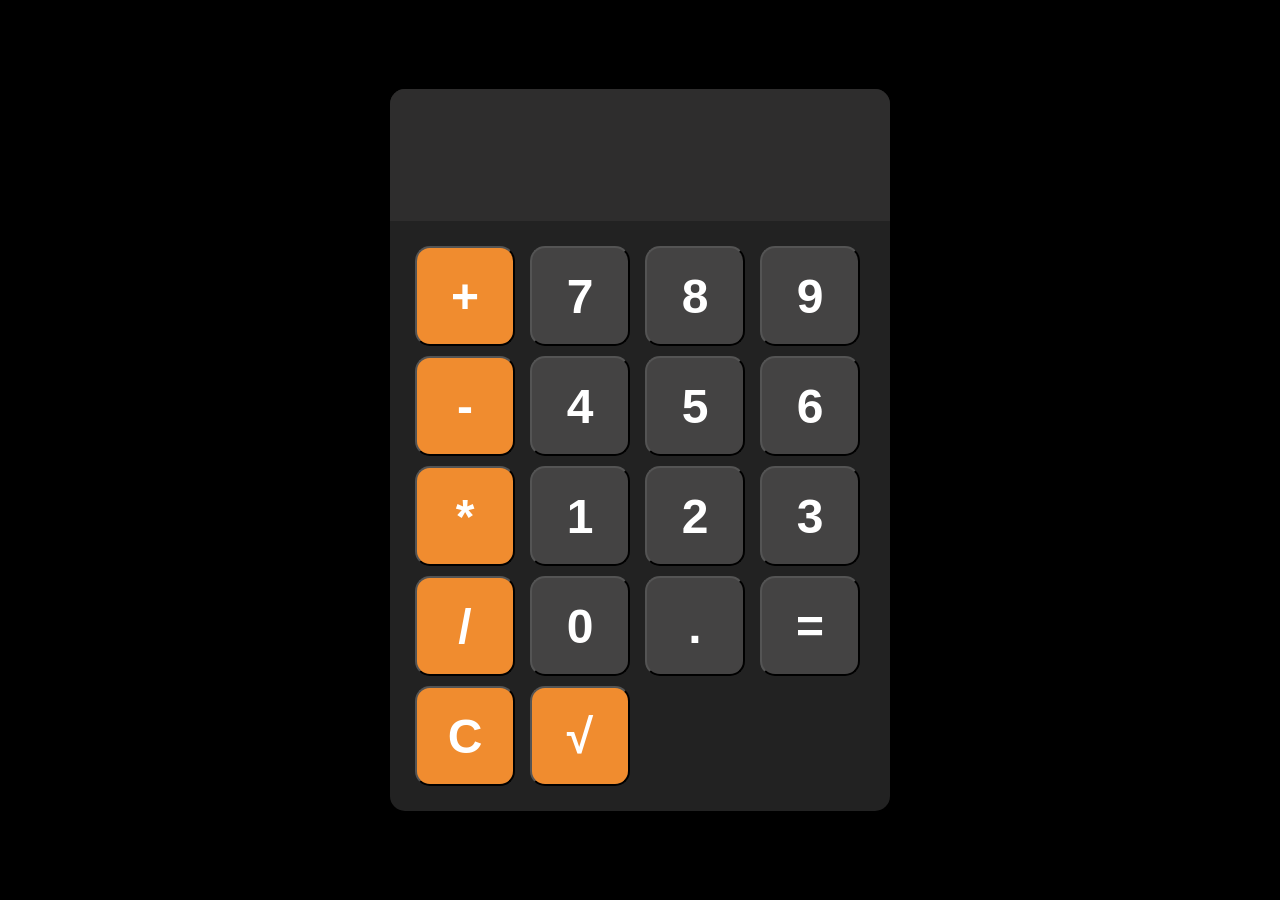
<file: index.html>
<!DOCTYPE html>
<html>
<head>
    <meta charset="UTF-8">
    <meta name="viewport" content="width=device-width, initial-scale=1.0">
	<title>Calculadora</title>
    <link rel="stylesheet" href="styles.css">
</head>
<body>
    <div class="container, center" id="calculator">
        <input id="display" readonly>
        <div id="keys">
            <button onclick="appendToDisplay('+')" class="operator-btn">+</button>
            <button onclick="appendToDisplay('7')">7</button>
            <button onclick="appendToDisplay('8')">8</button>
            <button onclick="appendToDisplay('9')">9</button>
            <button onclick="appendToDisplay('-')" class="operator-btn">-</button>
            <button onclick="appendToDisplay('4')">4</button>
            <button onclick="appendToDisplay('5')">5</button>
            <button onclick="appendToDisplay('6')">6</button>
            <button onclick="appendToDisplay('*')" class="operator-btn">*</button>
            <button onclick="appendToDisplay('1')">1</button>
            <button onclick="appendToDisplay('2')">2</button>
            <button onclick="appendToDisplay('3')">3</button>
            <button onclick="appendToDisplay('/')" class="operator-btn">/</button>
            <button onclick="appendToDisplay('0')">0</button>
            <button onclick="appendToDisplay('.')">.</button>
            <button onclick="calculate()">=</button>
            <button onclick="clearDisplay()" class="operator-btn">C</button>
            <button onclick="sqrt('√')" class="operator-btn">√</button>
        </div>
    </div>
    <script src="calculator.js"></script>
</body>
</html>
</file>
<file: styles.css>
/* Body and html */
html{
    box-sizing:border-box;
    height: 100%;
}

body {
  margin: 0 auto;
  width: 100%;
  height: 100%;
  background-color: #000000;
  justify-content: center;
  align-items: center;
  display: flex;
}

/* Buttons */
#calculator{
    font-family: Arial, sans-serif;
    background-color: #222222;
    border-radius: 15px;
    max-width: 500px;
    overflow: hidden;
}

input{
    width: 100%;
    padding: 20px;
    font-size: 5rem;
    text-align: left;
    border: none;
    background-color: #2e2d2d;
    color: white;
}


#display{
    width: 100%;
    padding: 20px;
    font-size: 5rem;
    text-align: left;
    border: none;
    background-color: #2e2d2d;
    color: white;
}

#keys{
    display: grid;
    grid-template-columns: repeat(4, 1fr);
    gap: 10px;
    padding: 25px;
}

button{
    width: 100px;
    height: 100px;
    border-radius: 15px; 
    background-color: rgb(68, 67, 67);
    color: white;
    font-size: 3rem;
    font-weight: bold;
    cursor: pointer;
}

button:hover{
    background-color: rgb(139, 138, 145);
}

button:active{
    background-color: rgb(157, 156, 163);
}

/* Operator buttons */
.operator-btn{
  background-color: #f08c2f;
}
.operator-btn:hover{
  background-color: #f19d4d;
}

.operator-btn:active{
  background-color: #f5b77e;
}

/* Classes */
.container {
    width: 100%;
    max-width:100%;
    margin: 0 auto; /* Centra el contenedor horizontalmente */
    padding: 20px;
    border-radius: 7px;
    text-align: center;  
}
  
  .center {
    margin: 0;
    position: absolute;
    top: 50%;
    left: 50%;
    -ms-transform: translate(-50%, -50%);
    transform: translate(-50%, -50%);
  }
</file>
